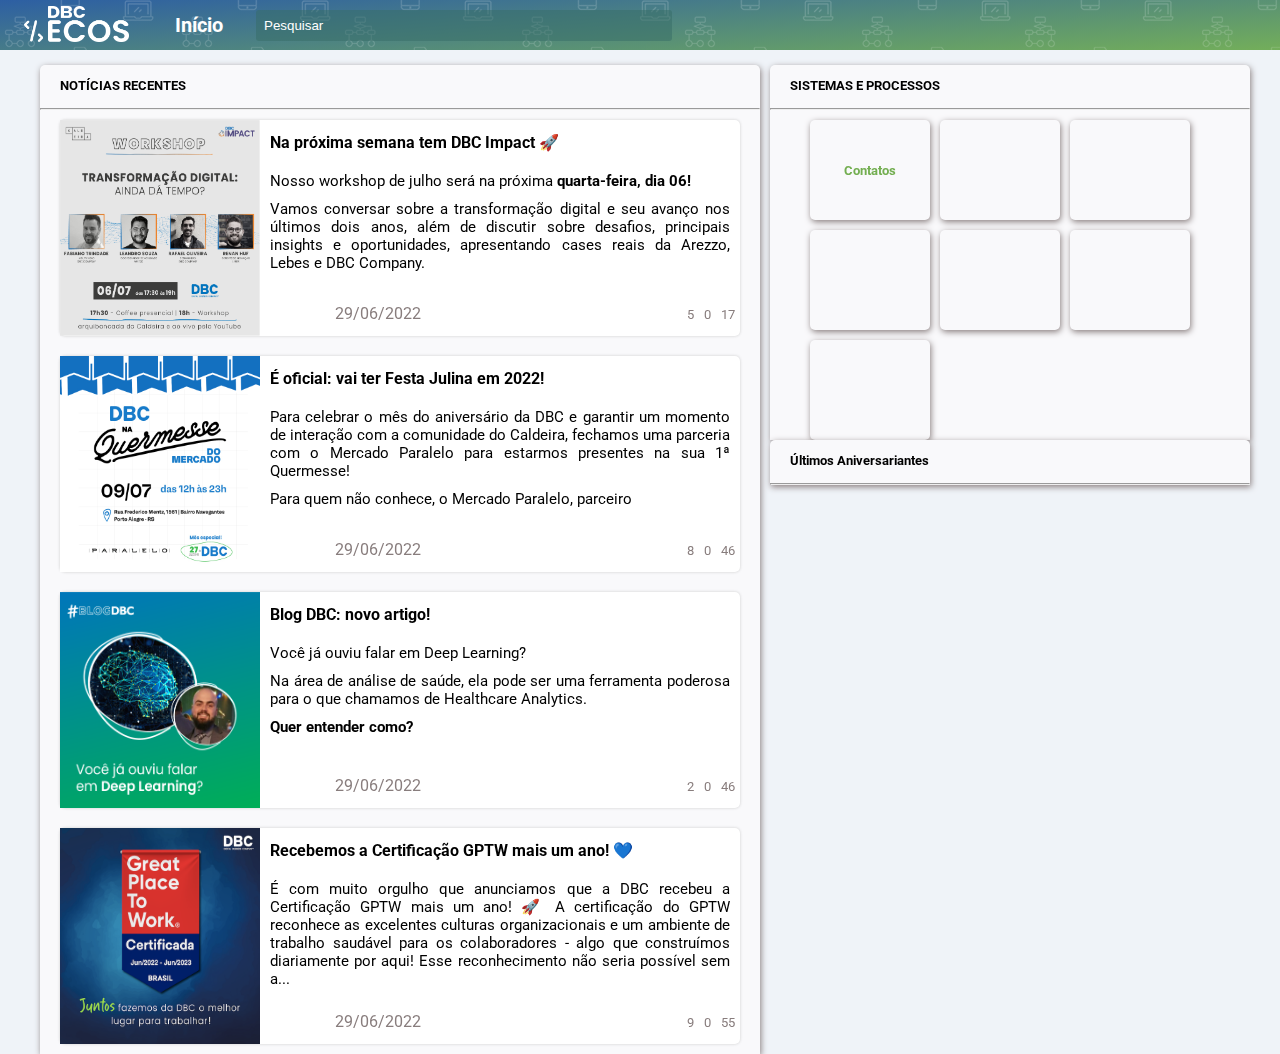
<file: ecos/index.html>
<!DOCTYPE html>
<html lang="pt-br">

<head>
    <meta charset="UTF-8">
    <meta http-equiv="X-UA-Compatible" content="IE=edge">
    <meta name="viewport" content="width=device-width, initial-scale=1.0">
    <link rel="stylesheet" href="https://site-assets.fontawesome.com/releases/v6.1.1/css/all.css">
    <link rel="icon" href="./assets/img/icon.png">
    <link rel="stylesheet" href="./assets/css/style.css">
    <title>ECOS</title>
</head>

<body>
    <header>
        <div class="menu-topo">
            <nav>
                <ul>
                    <li><a href="#"><img src="./assets/img/new_ecos_white_2021.png" alt="Logo ECOS"></a></li>
                    <li>
                        <a class="link-hamburguer" href="#">
                            <i class="fa-solid fa-bars"></i>
                            <span>Início</span>
                        </a>
                    </li>
                    <li>
                        <form>
                            <label for="name"></label>
                            <input type="text" name="name" placeholder="Pesquisar">
                            <span><i class="fa-solid fa-magnifying-glass"></i></span>
                        </form>
                    </li>
                </ul>
            </nav>
        </div>

        <nav class="menu-topo2">
            <ul>
                <li><a class="sino" href="#"><i class="fa-solid fa-bell"></i></a></li>
                <li>
                    <a class="usuario" href="#">
                        <i class="fa-solid fa-circle-user"></i>
                        <i class="fa-solid fa-angle-down"></i>
                    </a>
                </li>
            </ul>
        </nav>
    </header>

    <main>
        <section>
            <!-- Seção de Cards -->
            <div class="container">
                <h5 class="titulo-container">NOTÍCIAS RECENTES</h5>
                <hr>

                <div class="card-container">
                    <!-- Card1 -->
                    <a href="#">
                        <div class="card">
                            <div class="image-card">
                                <img src="./assets/img/workshop.png" alt="workshop">
                            </div>
                            <div class="meta-container">
                                <div class="titulo-card">
                                    <h5>Na próxima semana tem DBC Impact 🚀</h5>
                                </div>
                                <p>Nosso workshop de julho será na próxima <strong>quarta-feira, dia 06!</strong></p>

                                <p>Vamos conversar sobre a transformação digital e seu avanço nos últimos dois anos,
                                    além de discutir sobre desafios, principais insights e oportunidades, apresentando
                                    cases reais da Arezzo, Lebes e DBC Company.</p>

                                <div class="social-date">
                                    <div class="date">29/06/2022</div>
                                    <div class="heart">
                                        <i class="fa-solid fa-heart"></i>
                                        <small>5</small>
                                    </div>
                                    <div class="comment">
                                        <i class="fa-solid fa-comments"></i>
                                        <small>0</small>
                                    </div>
                                    <div class="view">
                                        <i class="fa-solid fa-eye"></i>
                                        <small>17</small>
                                    </div>
                                </div>
                            </div>
                        </div>
                    </a>

                    <!-- Card2 -->
                    <div class="card">
                        <div class="image-card">
                            <img src="./assets/img/quermesse.jpeg" alt="Quermessw">
                        </div>
                        <div class="meta-container">
                            <div class="titulo-card">
                                <h5>É oficial: vai ter Festa Julina em 2022!</h5>
                            </div>
                            <p>Para celebrar o mês do aniversário da DBC e garantir um momento de interação com a
                                comunidade do Caldeira, fechamos uma parceria com o Mercado Paralelo para estarmos
                                presentes na sua 1ª Quermesse!</p>

                            <p>Para quem não conhece, o Mercado Paralelo, parceiro</p>

                            <div class="social-date">
                                <div class="date">29/06/2022</div>
                                <div class="heart">
                                    <i class="fa-solid fa-heart"></i>
                                    <small>8</small>
                                </div>
                                <div class="comment">
                                    <i class="fa-solid fa-comments"></i>
                                    <small>0</small>
                                </div>
                                <div class="view">
                                    <i class="fa-solid fa-eye"></i>
                                    <small>46</small>
                                </div>
                            </div>
                        </div>
                    </div>

                    <!-- Card3 -->
                    <div class="card">
                        <div class="image-card">
                            <img src="./assets/img/blog.png" alt="Blog">
                        </div>
                        <div class="meta-container">
                            <div class="titulo-card">
                                <h5>Blog DBC: novo artigo!</h5>
                            </div>
                            <p>
                                <stong>Você já ouviu falar em Deep Learning?</stong>
                            </p>

                            <p>Na área de análise de saúde, ela pode ser uma ferramenta poderosa para o que chamamos de
                                Healthcare Analytics.</p>

                            <p><strong>Quer entender como?</strong></p>

                            <div class="social-date">
                                <div class="date">29/06/2022</div>
                                <div class="heart">
                                    <i class="fa-solid fa-heart"></i>
                                    <small>2</small>
                                </div>
                                <div class="comment">
                                    <i class="fa-solid fa-comments"></i>
                                    <small>0</small>
                                </div>
                                <div class="view">
                                    <i class="fa-solid fa-eye"></i>
                                    <small>46</small>
                                </div>
                            </div>
                        </div>
                    </div>

                    <!-- Card4 -->
                    <div class="card">
                        <div class="image-card">
                            <img src="./assets/img/great.png" alt="GPTW">
                        </div>
                        <div class="meta-container">
                            <div class="titulo-card">
                                <h5>Recebemos a Certificação GPTW mais um ano! 💙</h5>
                            </div>
                            <p>É com muito orgulho que anunciamos que a DBC recebeu a Certificação GPTW mais um ano! 🚀
                                A certificação do GPTW reconhece as excelentes culturas organizacionais e um ambiente de
                                trabalho saudável para os colaboradores - algo que construímos diariamente por aqui!
                                Esse reconhecimento não seria possível sem a...</p>

                            <div class="social-date">
                                <div class="date">29/06/2022</div>
                                <div class="heart">
                                    <i class="fa-solid fa-heart"></i>
                                    <small>9</small>
                                </div>
                                <div class="comment">
                                    <i class="fa-solid fa-comments"></i>
                                    <small>0</small>
                                </div>
                                <div class="view">
                                    <i class="fa-solid fa-eye"></i>
                                    <small>55</small>
                                </div>
                            </div>
                        </div>
                    </div>
                </div>
            </div>

        </section>

        <section class="secao2">
            <div class="container">
                <h5 class="titulo-container">SISTEMAS E PROCESSOS</h5>
                <hr>

                <div class="menu-sistemas-processos">
                    <div class="menu-links">
                        <i class="fa-solid fa-users"></i>
                        <small>Contatos</small>
                    </div>
                    <div class="menu-links"></div>
                    <div class="menu-links"></div>
                    <div class="menu-links"></div>
                    <div class="menu-links"></div>
                    <div class="menu-links"></div>
                    <div class="menu-links"></div>
                </div>
            </div>

            <div class="container">
                <h5 class="titulo-container">Últimos Aniversariantes</h5>
                <hr>
            </div>
        </section>

    </main>
</body>

</html>
</file>
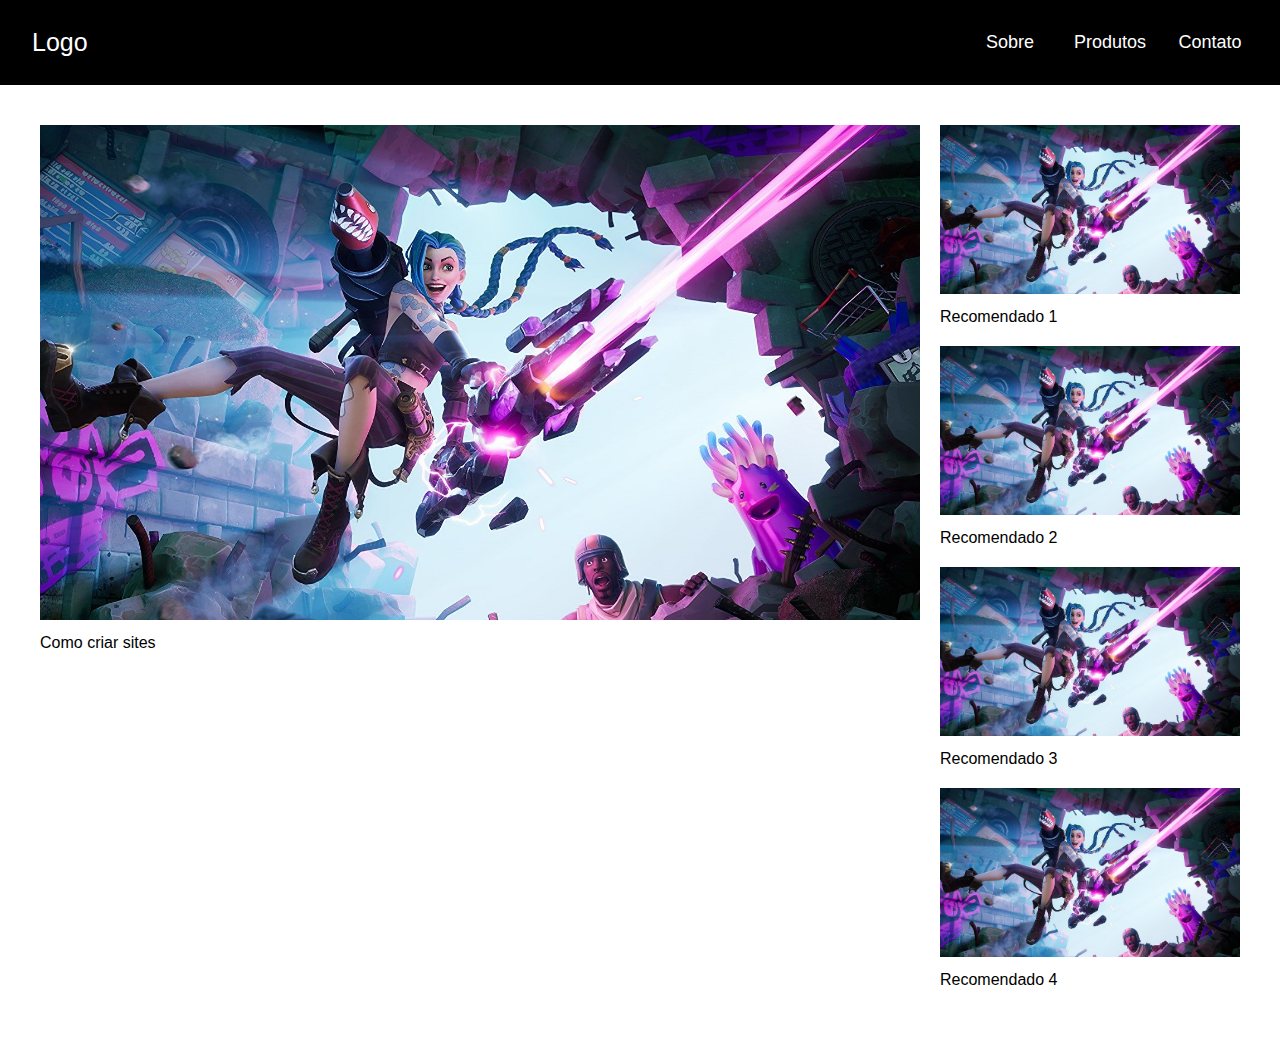
<file: layout3-figma/index.html>
<!DOCTYPE html>
<html lang="pt-br">
<head>
    <meta charset="UTF-8">
    <meta http-equiv="X-UA-Compatible" content="IE=edge">
    <meta name="viewport" content="width=device-width, initial-scale=1.0">
    <link rel="stylesheet" href="./assets/css/style.css">
    <title>Layout 3 - Figma</title>
</head>
<body>
    <header>
        <a class="logo" href="#">Logo</a>
        <nav>
            <ul>
                <li><a href="#">Sobre</a></li>
                <li><a href="#">Produtos</a></li>
                <li><a href="#">Contato</a></li>
            </ul>
        </nav>
    </header>
    <main>
        <section class="galery">
            <div class="container">
                <div class="img-principal">
                    <img src="./assets/img/pownder.jpg" alt="Pownder">
                    <p>Como criar sites</p>
                </div>
                <div class="box-lateral">
                    <div class="picture">
                        <img src="./assets/img/pownder.jpg" alt="Pownder">
                        <p>Recomendado 1</p>
                    </div>
                    <div class="picture">
                        <img src="./assets/img/pownder.jpg" alt="Pownder">
                        <p>Recomendado 2</p>
                    </div>
                    <div class="picture">
                        <img src="./assets/img/pownder.jpg" alt="Pownder">
                        <p>Recomendado 3</p>
                    </div>
                    <div class="picture">
                        <img src="./assets/img/pownder.jpg" alt="Pownder">
                        <p>Recomendado 4</p>
                    </div>
                </div>
            </div>
        </section>
    </main>
</body>
</html>
</file>
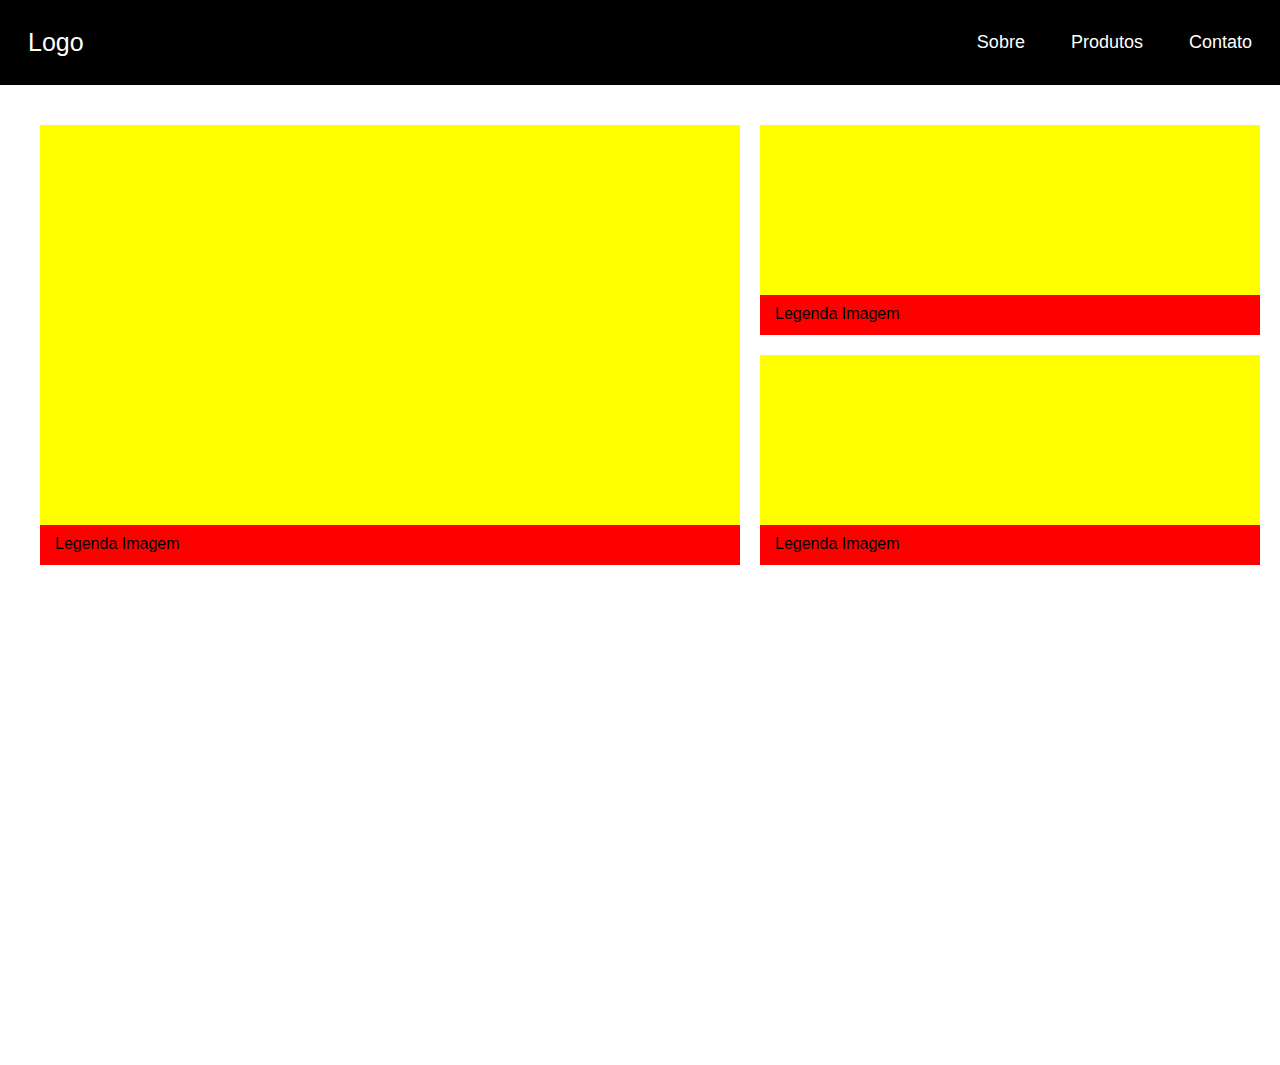
<file: layout4-figma/index.html>
<!DOCTYPE html>
<html lang="pt-br">
<head>
    <meta charset="UTF-8">
    <meta http-equiv="X-UA-Compatible" content="IE=edge">
    <meta name="viewport" content="width=device-width, initial-scale=1.0">
    <link rel="stylesheet" href="./assets/css/style.css">
    <title>Layout4 - Figma</title>
</head>
<body>
    <header>
        <a class="logo" href="#">Logo</a>
        <nav>
            <ul>
                <li><a href="#">Sobre</a></li>
                <li><a href="#">Produtos</a></li>
                <li><a href="#">Contato</a></li>
            </ul>
        </nav>
    </header>

    <main>
        <section>
            <div class="container">
                <div class="bloco1">
                    <div class="img-bloco1">
                        <!-- <img src="" alt=""> -->
                    </div>
                    <div class="leg-bloco1">
                        <p>Legenda Imagem</p>
                    </div>
                </div>
                
                <div class="bloco2">
                    <div class="encap-bloco2">
                        <div class="img-bloco2">
                            <!-- <img src="" alt=""> -->
                        </div>
                        <div class="leg-bloco2">
                            <p>Legenda Imagem</p>
                        </div>
                    </div>

                    <div class="encap-bloco3">
                        <div class="img-bloco3">
                            <!-- <img src="" alt=""> -->
                        </div>
                        <div class="leg-bloco3">
                            <p>Legenda Imagem</p>
                        </div>
                    </div>
                </div>
             </div>
        </section>
    </main>
</body>
</html>
</file>
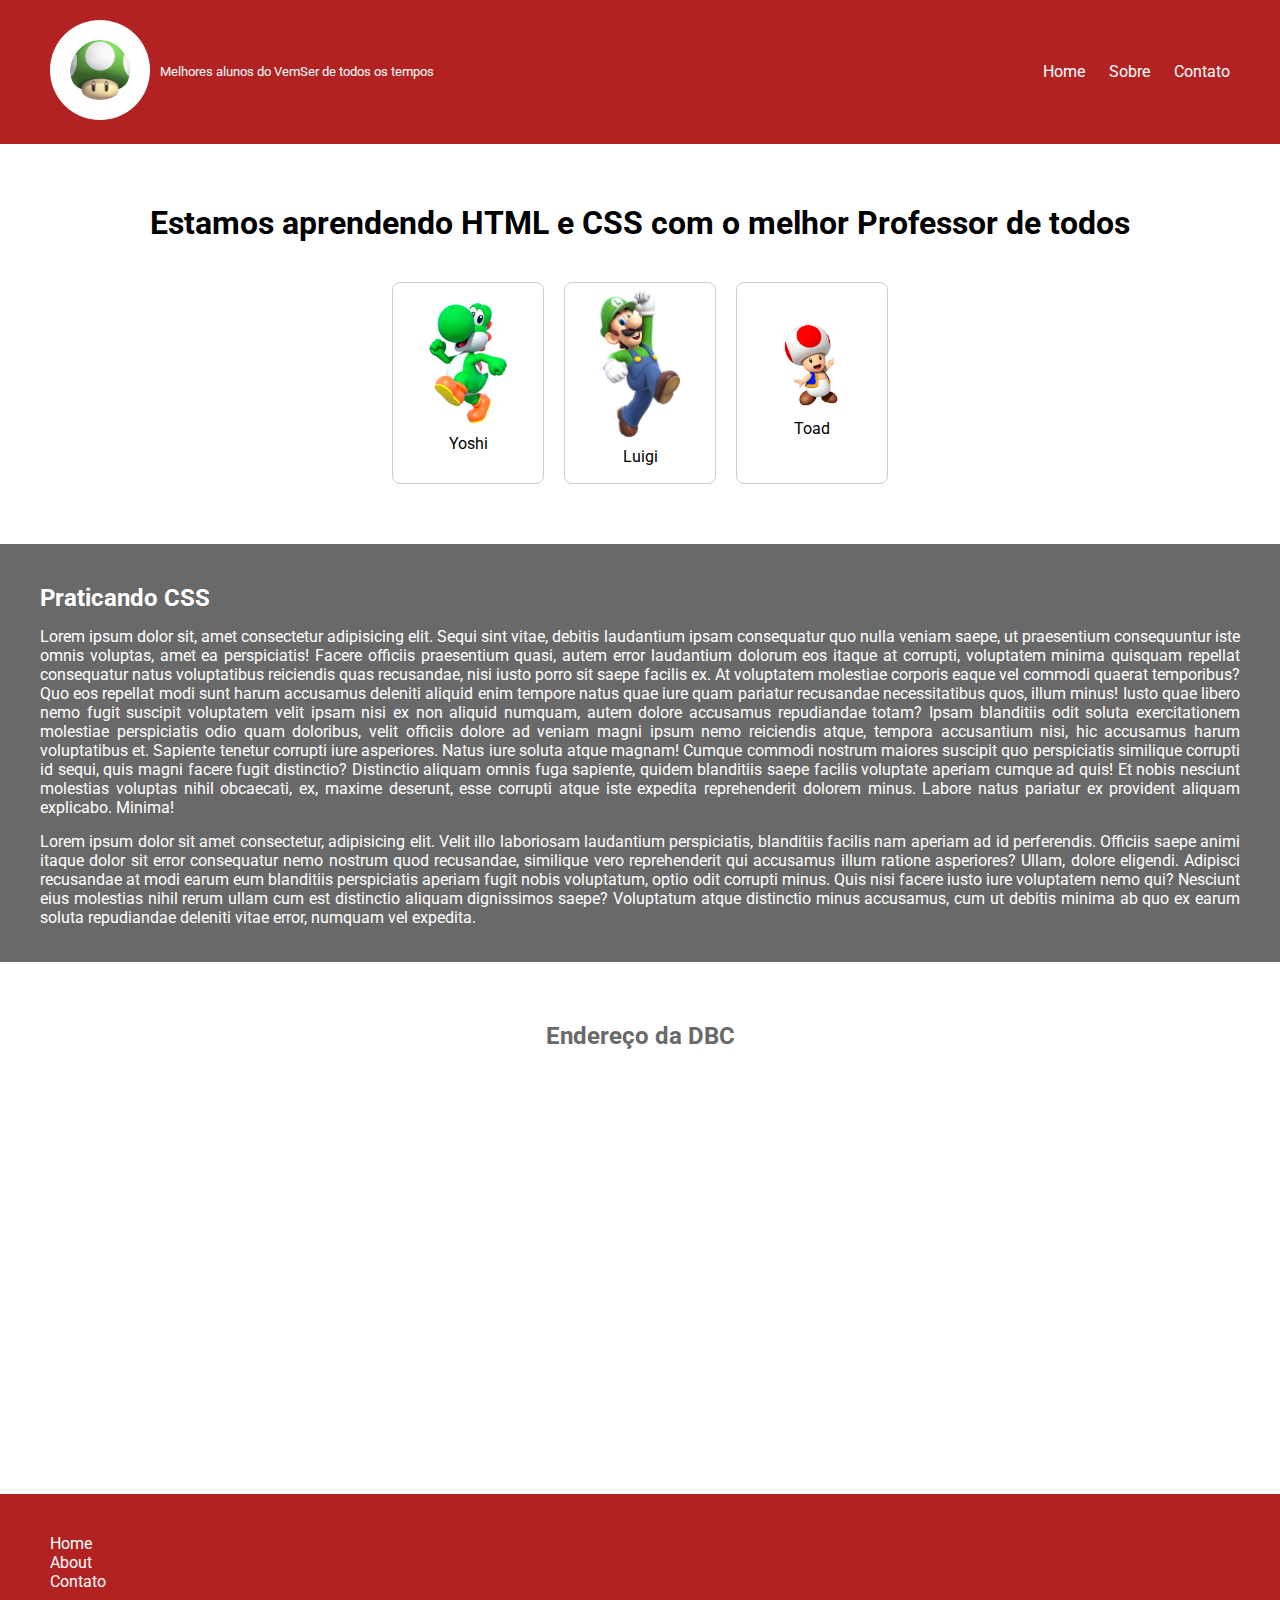
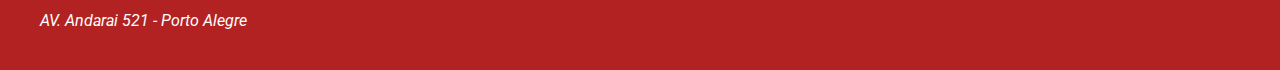
<file: projeto-html-css/index.html>
<!DOCTYPE html>
<html lang="pt-br">
<head>
    <meta charset="UTF-8">
    <meta http-equiv="X-UA-Compatible" content="IE=edge">
    <meta name="viewport" content="width=device-width, initial-scale=1.0">
    <link rel="stylesheet" href="./assets/css/style.css">
    <title>Home</title>
</head>
<body>
    <header>
        <div class="container">
            <div class="container-header">
                <div class="logo">
                    <a href="index.html"><img src="./assets/img/cogumelo.png" alt="Home" width="60"></a>
                    <small>Melhores alunos do VemSer de todos os tempos</small>
                </div>
                <div class="nav-bar">
                    <nav>
                        <ul>
                            <li><a href="./index.html">Home</a></li>
                            <li><a href="./about.html">Sobre</a></li>
                            <li><a href="./contact.html">Contato</a></li>
                        </ul>
                    </nav>
                </div>
            </div>
        </div>
    </header>
    <main>
        <section class="galery">
            <div class="container">
                <h1>Estamos aprendendo HTML e CSS com o melhor Professor de todos</h1>
                <div class="alinhar-img">
                    <div class="galery-img">
                        <img src="./assets/img/Yoshi.png" alt="Cogumelo" width="80">
                        <span>Yoshi</span>
                    </div>
                    <div class="galery-img">
                        <img src="./assets/img/luigi.png" alt="Cogumelo" width="80">
                        <span>Luigi</span>
                    </div>
                    <div class="galery-img">
                        <img src="./assets/img/toad.png" alt="Cogumelo" width="80">
                        <span>Toad</span>
                    </div>
                </div>
            </div>
        </section>

        <section class="main-text">
            <div class="container">
                <h2>Praticando CSS</h2>
                <p>Lorem ipsum dolor sit, amet consectetur adipisicing elit. Sequi sint vitae, debitis laudantium ipsam consequatur quo nulla veniam saepe, ut praesentium consequuntur iste omnis voluptas, amet ea perspiciatis! Facere officiis praesentium quasi, autem error laudantium dolorum eos itaque at corrupti, voluptatem minima quisquam repellat consequatur natus voluptatibus reiciendis quas recusandae, nisi iusto porro sit saepe facilis ex. At voluptatem molestiae corporis eaque vel commodi quaerat temporibus? Quo eos repellat modi sunt harum accusamus deleniti aliquid enim tempore natus quae iure quam pariatur recusandae necessitatibus quos, illum minus! Iusto quae libero nemo fugit suscipit voluptatem velit ipsam nisi ex non aliquid numquam, autem dolore accusamus repudiandae totam? Ipsam blanditiis odit soluta exercitationem molestiae perspiciatis odio quam doloribus, velit officiis dolore ad veniam magni ipsum nemo reiciendis atque, tempora accusantium nisi, hic accusamus harum voluptatibus et. Sapiente tenetur corrupti iure asperiores. Natus iure soluta atque magnam! Cumque commodi nostrum maiores suscipit quo perspiciatis similique corrupti id sequi, quis magni facere fugit distinctio? Distinctio aliquam omnis fuga sapiente, quidem blanditiis saepe facilis voluptate aperiam cumque ad quis! Et nobis nesciunt molestias voluptas nihil obcaecati, ex, maxime deserunt, esse corrupti atque iste expedita reprehenderit dolorem minus. Labore natus pariatur ex provident aliquam explicabo. Minima!</p>
                <p>Lorem ipsum dolor sit amet consectetur, adipisicing elit. Velit illo laboriosam laudantium perspiciatis, blanditiis facilis nam aperiam ad id perferendis. Officiis saepe animi itaque dolor sit error consequatur nemo nostrum quod recusandae, similique vero reprehenderit qui accusamus illum ratione asperiores? Ullam, dolore eligendi. Adipisci recusandae at modi earum eum blanditiis perspiciatis aperiam fugit nobis voluptatum, optio odit corrupti minus. Quis nisi facere iusto iure voluptatem nemo qui? Nesciunt eius molestias nihil rerum ullam cum est distinctio aliquam dignissimos saepe? Voluptatum atque distinctio minus accusamus, cum ut debitis minima ab quo ex earum soluta repudiandae deleniti vitae error, numquam vel expedita.</p>
            </div>
        </section>

        <section class="map">
            <div class="container">
                <h2>Endereço da DBC</h2>
                <iframe src="https://www.google.com/maps/embed?pb=!1m18!1m12!1m3!1d3455.4087503063893!2d-51.2034851848858!3d-29.996417481899837!2m3!1f0!2f0!3f0!3m2!1i1024!2i768!4f13.1!3m3!1m2!1s0x951977775fc4c071%3A0x6de693cbd6b0b5e5!2sDBC%20Company!5e0!3m2!1spt-BR!2sbr!4v1655845213989!5m2!1spt-BR!2sbr" width="600" height="350" style="border:0;" allowfullscreen="" loading="lazy" referrerpolicy="no-referrer-when-downgrade"></iframe>
            </div>
        </section>
    </main>

    <footer>
        <div class="container">
            <nav>
                <ul>
                    <li><a href="./index.html">Home</a></li>
                    <li><a href="./about.html">About</a></li>
                    <li><a href="./contact.html">Contato</a></li>
                </ul>
            </nav>

            <address>AV. Andarai 521 - Porto Alegre</address>
        </div>
    </footer>   
</body>
</html>
</file>
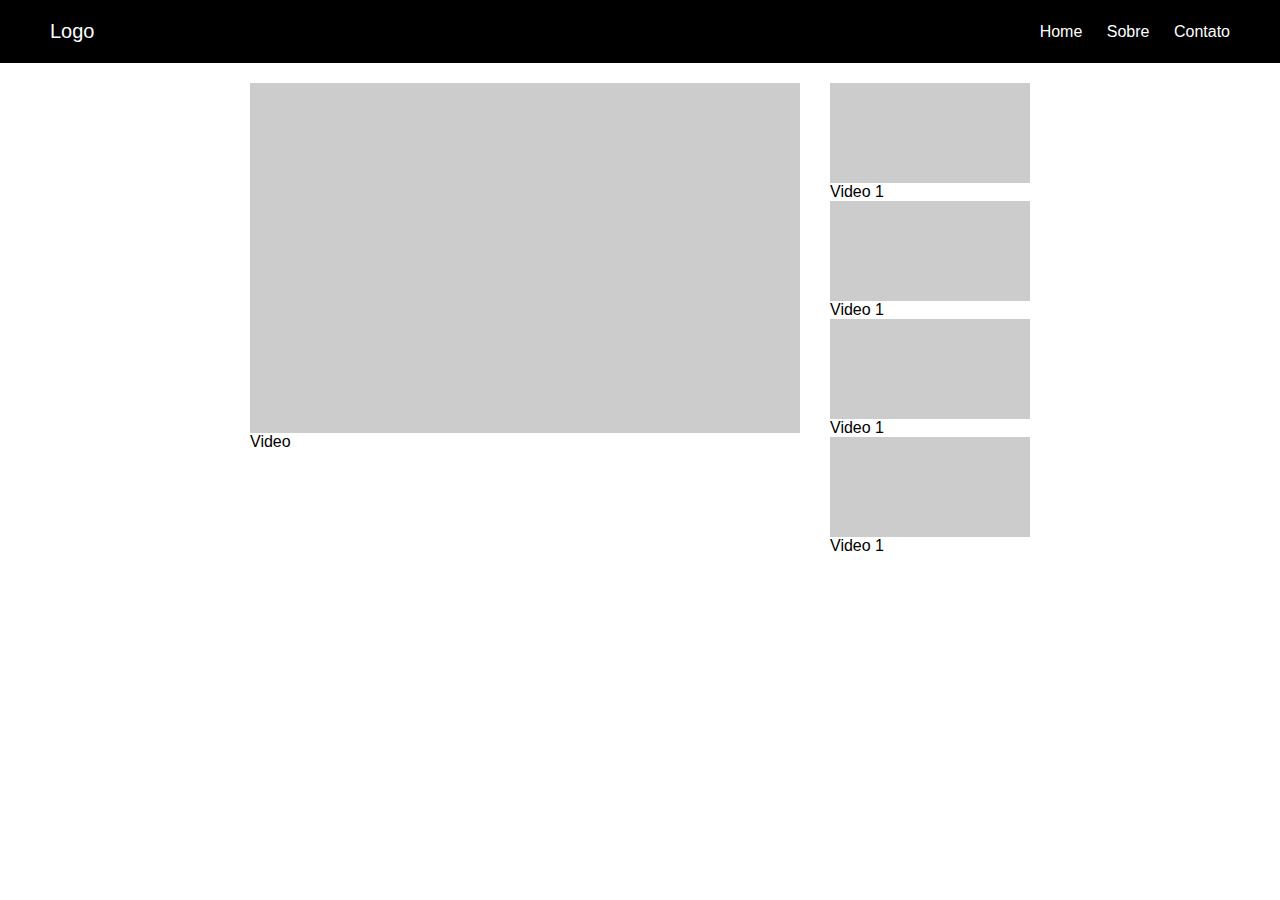
<file: grid/grid_layout3.html>
<!DOCTYPE html>
<html lang="pt-br">
<head>
    <meta charset="UTF-8">
    <meta http-equiv="X-UA-Compatible" content="IE=edge">
    <meta name="viewport" content="width=device-width, initial-scale=1.0">
    <link rel="stylesheet" href="./css/grid_l3.css">
    <title>Grid - Layout 3</title>
</head>
<body>

    <header>
        <div class="header-container">
            <div class="logo-container">
                <div class="logo">
                    <a href="#">Logo</a>
                </div>
                <div class="nav-bar">
                    <nav>
                        <ul>
                            <li><a href="./index.html">Home</a></li>
                            <li><a href="./about.html">Sobre</a></li>
                            <li><a href="./contact.html">Contato</a></li>
                        </ul>
                    </nav>
                </div>
            </div>
        </div>
    </header>
    
    <div class="container">

        <div class="outra-div">

            <div class="video-legenda">
                <div class="video"></div>
                <p>Video</p>
            </div>

            <div class="videos-recom">
                <div class="v">
                    <div class="v-tamanho"></div>
                    <p>Video 1</p>
                </div>
                <div class="v">
                    <div class="v-tamanho"></div>
                    <p>Video 1</p>
                </div>
                <div class="v">
                    <div class="v-tamanho"></div>
                    <p>Video 1</p>
                </div>
                <div class="v">
                    <div class="v-tamanho"></div>
                    <p>Video 1</p>
                </div>
            </div>

        </div>
        
        
    </div>

</body>
</html>
</file>
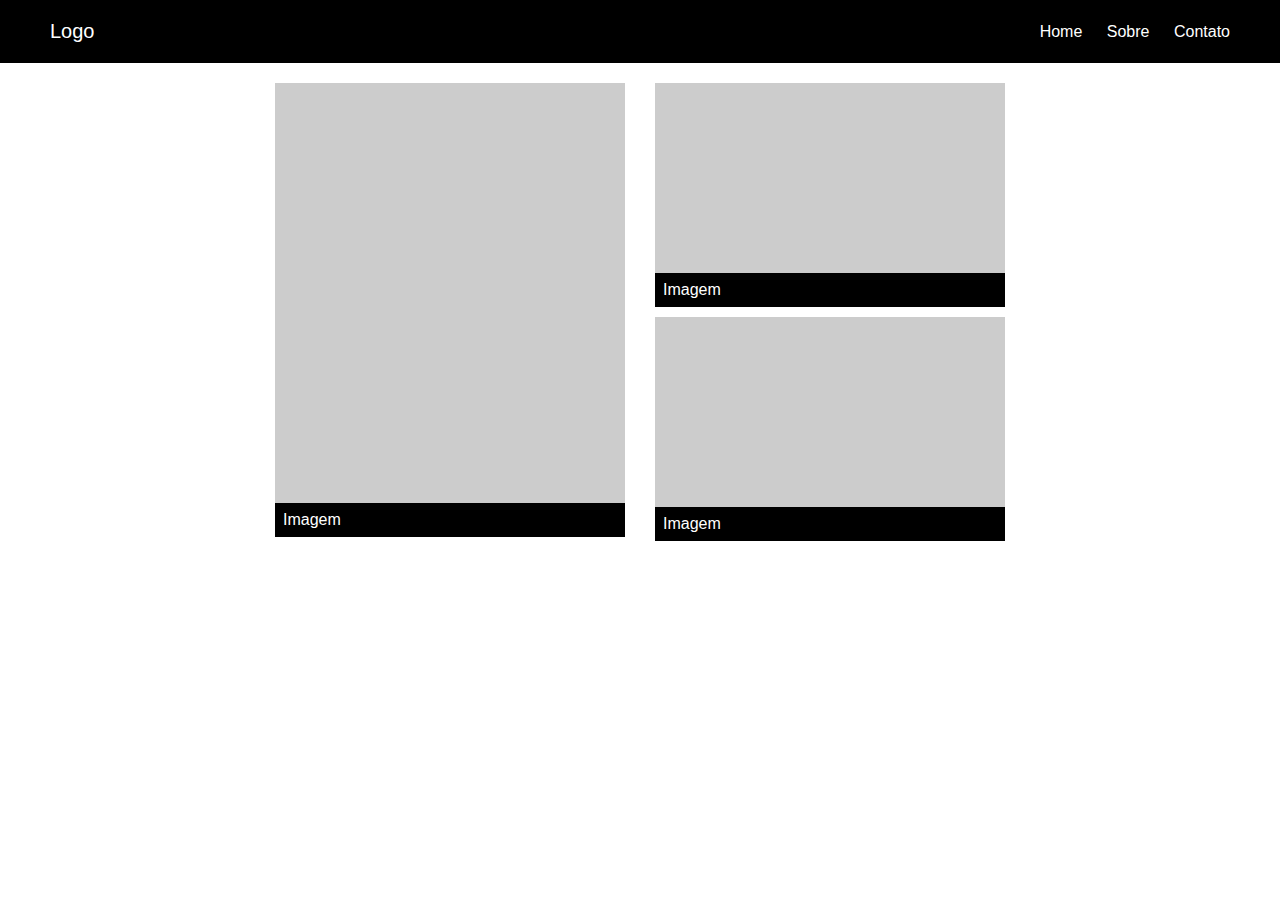
<file: grid/grid_layout4.html>
<!DOCTYPE html>
<html lang="pt-br">
<head>
    <meta charset="UTF-8">
    <meta http-equiv="X-UA-Compatible" content="IE=edge">
    <meta name="viewport" content="width=device-width, initial-scale=1.0">
    <link rel="stylesheet" href="./css/grid_l4.css">
    <title>Grid - Layout 3</title>
</head>
<body>

    <header>
        <div class="header-container">
            <div class="logo-container">
                <div class="logo">
                    <a href="#">Logo</a>
                </div>
                <div class="nav-bar">
                    <nav>
                        <ul>
                            <li><a href="./index.html">Home</a></li>
                            <li><a href="./about.html">Sobre</a></li>
                            <li><a href="./contact.html">Contato</a></li>
                        </ul>
                    </nav>
                </div>
            </div>
        </div>
    </header>
    
    <div class="container">

        <div class="outra-div">

            <div class="first-img">
                <div class="img-img"></div>
                <p>Imagem</p>
            </div>

            <div class="second-img">
                <div class="v">
                    <div class="v-tamanho"></div>
                    <p>Imagem</p>
                </div>
                <div class="v">
                    <div class="v-tamanho"></div>
                    <p>Imagem</p>
                </div>

            </div>

        </div>
        
        
    </div>

</body>
</html>
</file>
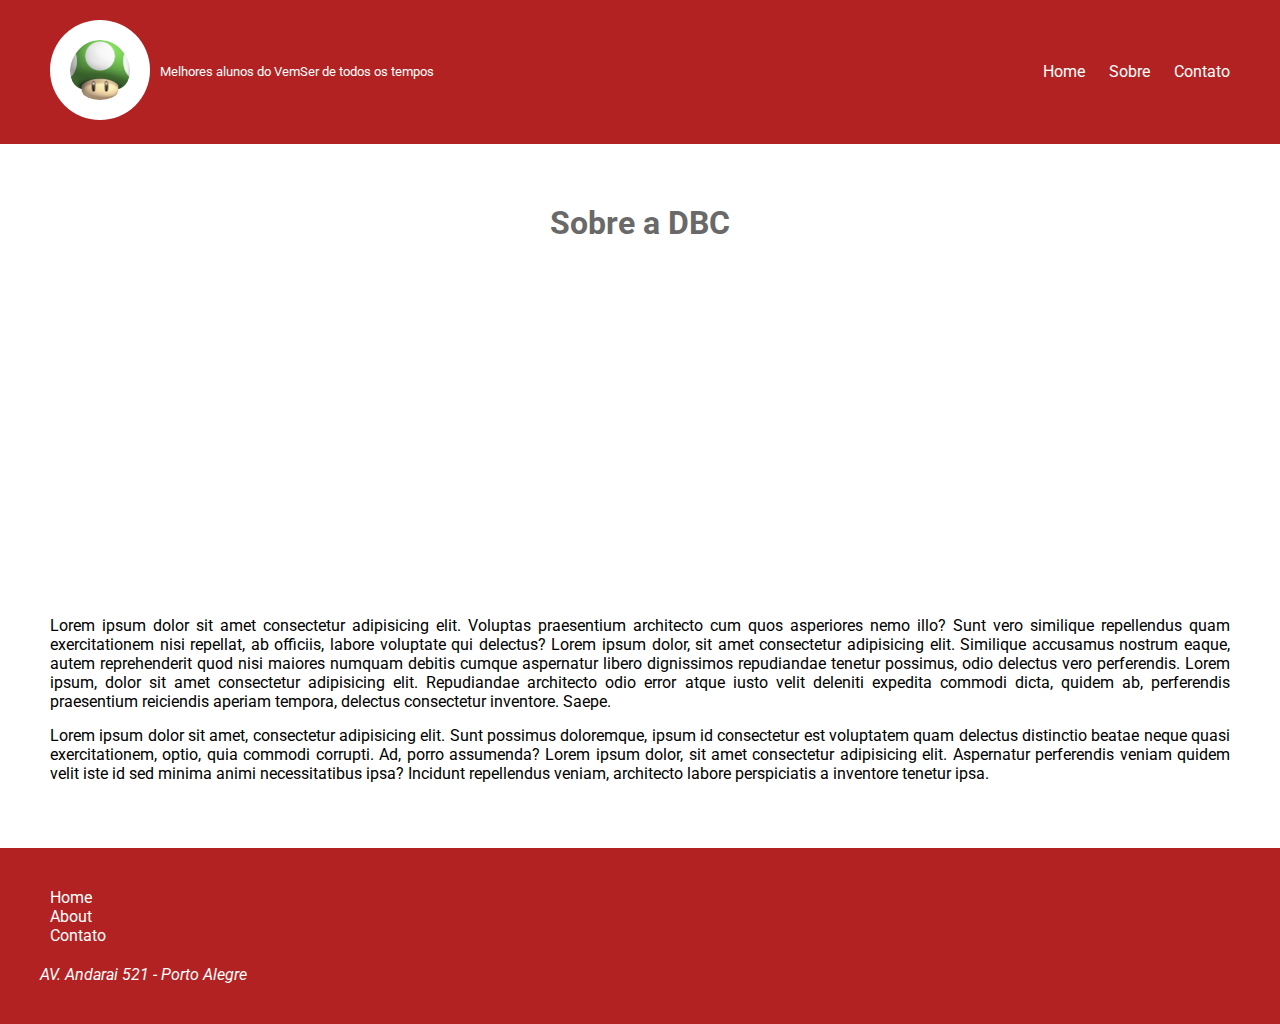
<file: projeto-html-css/about.html>
<!DOCTYPE html>
<html lang="pt-br">
<head>
    <meta charset="UTF-8">
    <meta http-equiv="X-UA-Compatible" content="IE=edge">
    <meta name="viewport" content="width=device-width, initial-scale=1.0">
    <link rel="stylesheet" href="./assets/css/style.css">
    <title>Sobre a DBC</title>
</head>
<body>
    <header>
        <div class="container">
            <div class="container-header">
                <div class="logo">
                    <a href="index.html"><img src="./assets/img/cogumelo.png" alt="Home" width="60"></a>
                    <small>Melhores alunos do VemSer de todos os tempos</small>
                </div>
                <div class="nav-bar">
                    <nav>
                        <ul>
                            <li><a href="./index.html">Home</a></li>
                            <li><a href="./about.html">Sobre</a></li>
                            <li><a href="./contact.html">Contato</a></li>
                        </ul>
                    </nav>
                </div>
            </div>
        </div>
    </header>
    
    <section class="video">
        <div class="container">
            <div class="sobre-dbc">
                <h1>Sobre a DBC</h1>

                <iframe width="560" height="315" src="https://www.youtube.com/embed/h9HiHkEar-Y" title="YouTube video player" frameborder="0" allow="accelerometer; autoplay; clipboard-write; encrypted-media; gyroscope; picture-in-picture" allowfullscreen></iframe>
            </div>

            <div class="texto">
                <p>Lorem ipsum dolor sit amet consectetur adipisicing elit. Voluptas praesentium architecto cum quos asperiores nemo illo? Sunt vero similique repellendus quam exercitationem nisi repellat, ab officiis, labore voluptate qui delectus? Lorem ipsum dolor, sit amet consectetur adipisicing elit. Similique accusamus nostrum eaque, autem reprehenderit quod nisi maiores numquam debitis cumque aspernatur libero dignissimos repudiandae tenetur possimus, odio delectus vero perferendis. Lorem ipsum, dolor sit amet consectetur adipisicing elit. Repudiandae architecto odio error atque iusto velit deleniti expedita commodi dicta, quidem ab, perferendis praesentium reiciendis aperiam tempora, delectus consectetur inventore. Saepe.</p>

                <p>Lorem ipsum dolor sit amet, consectetur adipisicing elit. Sunt possimus doloremque, ipsum id consectetur est voluptatem quam delectus distinctio beatae neque quasi exercitationem, optio, quia commodi corrupti. Ad, porro assumenda? Lorem ipsum dolor, sit amet consectetur adipisicing elit. Aspernatur perferendis veniam quidem velit iste id sed minima animi necessitatibus ipsa? Incidunt repellendus veniam, architecto labore perspiciatis a inventore tenetur ipsa.</p>
            </div>
        </div>
    </section>

    <footer>
        <div class="container">
            <nav>
                <ul>
                    <li><a href="./index.html">Home</a></li>
                    <li><a href="./about.html">About</a></li>
                    <li><a href="./contact.html">Contato</a></li>
                </ul>
            </nav>

            <address>AV. Andarai 521 - Porto Alegre</address>
        </div>
    </footer>   
</body>
</html>
</file>
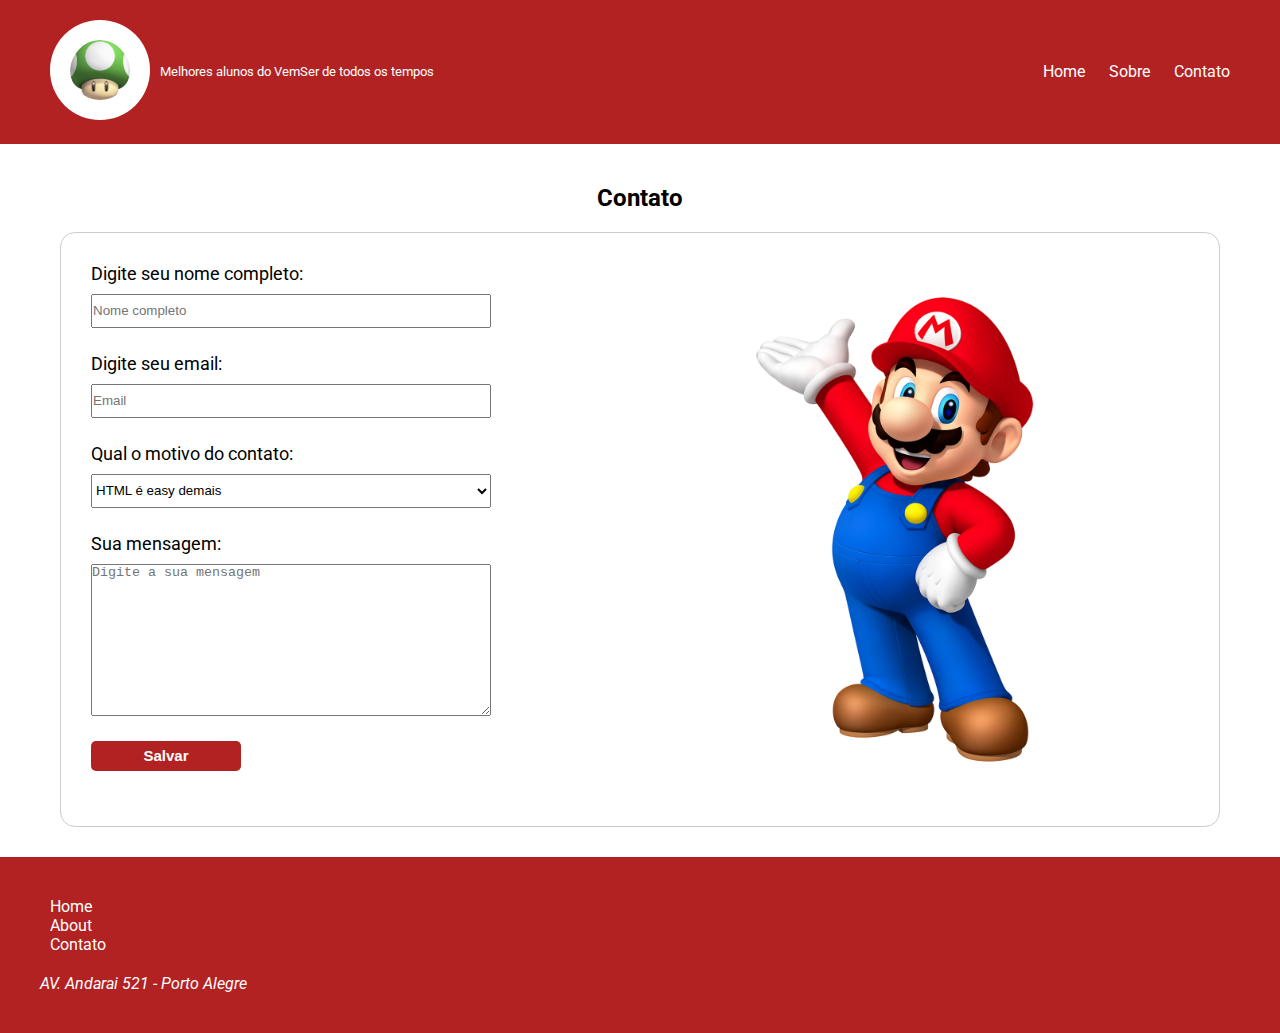
<file: projeto-html-css/contact.html>
<!DOCTYPE html>
<html lang="pt-br">

<head>
    <meta charset="UTF-8">
    <meta http-equiv="X-UA-Compatible" content="IE=edge">
    <meta name="viewport" content="width=device-width, initial-scale=1.0">
    <link rel="stylesheet" href="./assets/css/style.css">
    <title>Contato</title>
</head>

<body>
    <header>
        <div class="container">
            <div class="container-header">
                <div class="logo">
                    <a href="index.html"><img src="./assets/img/cogumelo.png" alt="Home" width="60"></a>
                    <small>Melhores alunos do VemSer de todos os tempos</small>
                </div>
                <div class="nav-bar">
                    <nav>
                        <ul>
                            <li><a href="./index.html">Home</a></li>
                            <li><a href="./about.html">Sobre</a></li>
                            <li><a href="./contact.html">Contato</a></li>
                        </ul>
                    </nav>
                </div>
            </div>
        </div>
    </header>

    <section class="formulario">
        <div class="container">
            <h2>Contato</h2>
            <form class="caixa-form">
                <div class="caixa1">
                    <label for="name">Digite seu nome completo:</label>
                    <input type="text" name="name" placeholder="Nome completo" required>

                    <label for="email">Digite seu email:</label>
                    <input type="email" name="email" placeholder="Email" required>

                    <label for="questions">Qual o motivo do contato:</label>
                    <select name="questions" id="questions">
                        <option value="q1">HTML é easy demais</option>
                        <option value="q2">HTML + CSS é melhor</option>
                        <option value="q3">Quesro trabalhar no Back</option>
                        <option value="q4">Quero ser FullStack</option>
                    </select>

                    <label for="textarea">Sua mensagem:</label>
                    <textarea name="textarea" id="textarea" cols="30" rows="10"
                        placeholder="Digite a sua mensagem"></textarea>

                    <input class="save-button" type="submit" value="Salvar">
                </div>
                <div class="caixa2">
                    <img src="./assets/img/mario2.png" alt="Mario">
                </div>
            </form>
        </div>
    </section>

    <footer>
        <div class="container">
            <nav>
                <ul>
                    <li><a href="./index.html">Home</a></li>
                    <li><a href="./about.html">About</a></li>
                    <li><a href="./contact.html">Contato</a></li>
                </ul>
            </nav>

            <address>AV. Andarai 521 - Porto Alegre</address>
        </div>
    </footer>
</body>

</html>
</file>
<file: ecos/assets/css/style.css>
@import url('https://fonts.googleapis.com/css2?family=Roboto:wght@300&display=swap');

* {
    margin: 0;
    padding: 0;
}

body {
    font-family: 'Roboto', sans-serif;
    background-color: #EFF3F8;
}

/* Elementos do Topo da página */
header {
    background: url(../img/patternECOStransparente.png), linear-gradient(176deg, rgba(45,95,163,1) 0%, rgba(115,174,90,1) 100%);
    padding: 3px 16px;
    margin-bottom: 15px;
    color: #FFF;
    height: 44.3px;
    display: flex;
    justify-content: space-between;
    align-items: center;
}

header a {
    text-decoration: none;
    color: #FFF;
}

/* Primeiro menu Nav */
.menu-topo nav ul, nav ul {
    display: flex;
    justify-content: space-between;
    align-items: center;
}

.menu-topo nav ul li {
    list-style: none;
    padding-right: 25px;
}

.menu-topo nav ul li i {
    margin-right: 5px;
}

.menu-topo ul li a {
    padding: 13px 8px;
}

.menu-topo ul li a:hover {
    cursor: pointer;
    background: rgba(0, 0, 0, 0.2);
    padding: 13px 8px;
}

nav ul li img {
    width: 105px;
    height: 36px;
    margin-top: 1px;
}

.link-hamburguer {
    font-size: 20px;
    font-weight: bold;
}

/* Elementos do formulário */
input {
    width: 400px;
    height: 15px;
    padding: 8px;
    background: rgba(53, 107, 101, 0.5);
    border-radius: 3px;
    border: 0;
}

input::placeholder {
    color: #FFF;
}

form span {
    position: absolute;
    margin-left: -23px;
    margin-top: 6px;
    font-size: 14px;
}

/* Segundo meno Nav */
.menu-topo2 ul li {
    list-style: none;
    margin-left: 8px;
}

.menu-topo2 .sino {
    font-size: 25px;
}

.usuario i:first-child {
    font-size: 35px;
}

.menu-topo2 ul li a {
    padding: 8px;
}

.menu-topo2 ul li a:hover {
    cursor: pointer;
    text-shadow: 0 0 0.8em #356b65, 0 0 0.8em #356b65;
}

/* Parte principal da página ECOS */
main {
    display: grid;
    gap: 10px;
    grid-template-columns: 60% 40%;
    max-width: 1200px; 
    margin: auto;
}

main section {
    width: 100%;
    height: 400px;
}

/* Section 1: Cards de Notícias Recentes */
.container {
    width: 100%;
    height: auto;
    background-color: #f9f9fb;
    border-radius: 5px 5px 0 0;
    filter: drop-shadow(1px 2px 3px #887D7D);
    margin: auto;
}

.titulo-container {
    padding-top: 13px;
    padding-bottom: 15px;
    padding-left: 20px;
}

.card-container {
    width: 720px;
    display: flex;
    justify-content: center;
    flex-wrap: wrap;
}

.card-container a {
    text-decoration: none;
    color: #000;
}

.card {
    height: 216px;
    width: 680px;
    margin: 10px auto;
    /* padding: 10px; */
    background-color: #FFF;
    border-radius: 5px;
    display: flex;
    box-shadow: 0 0 3px #CCC;
}

.titulo-card h5 {
    padding-top: 13px;
    padding-bottom: 15px;
    font-size: 16px;
}

.image-card {
    display: block;
    /* overflow: hidden; */
    height: 200px;
    width: 200px;
    border-radius: 5px 0 0 5px;
}

.image-card img {
    width: 200px;
    height: 216px;
}

.meta-container {
    padding: 0 10px 0 10px;
    flex: 1;
    position: relative;
}

.meta-container p {
    font-size: 15px;
    text-align: justify;
    margin: 5px 0 10px;
}

.social-date {
    position: absolute;
    bottom: 0;
    right: 0;
    height: 34px;
    width: auto;
    display: flex;
    color: #887D7D;
}

.social-date .date, .social-date .heart, .social-date .comment, .social-date .view {
    width: auto;
    height: 30px;
    margin: 1.4px 5px;
    cursor: pointer;
}

.social-date .heart i {
    margin-left: 256px;
    color: #FF0000;
}

.menu-sistemas-processos {
    width: 470px;
    display: grid;
    grid-template-columns: auto auto auto;
    flex-wrap: wrap;
    justify-content: center;
}

.menu-links {
    width: 120px;
    height: 100px;
    background-color: #f9f9fb;
    margin-right: 10px;
    margin-top: 10px;
    border-radius: 5px;
    display: flex;
    align-items: center;
    justify-content: center;
    flex-wrap: wrap;
    filter: drop-shadow(1px 2px 3px #887D7D);
}

.menu-links i {
    font-size: 38px;
    color: #73ae50;
}

.menu-links small {
    font-size: 13px;
    color: #73ae50;
    font-weight: bold;
}
</file>
<file: layout3-figma/assets/css/style.css>
* {
    margin: 0;
    padding: 0;
}

body {
    font-family: Verdana, Geneva, Tahoma, sans-serif;
}

header {
    background-color: #000;
    display: flex;
    justify-content: space-between;
    padding: 20px;
    align-items: center;
}

header a {
    color: #FFF;
    text-decoration: none;
    font-size: 18px;
    padding: 8px 12px;
    border-radius: 3px;
    transition: 200ms;
}

header a:hover {
    background-color: #FFF;
    color: #000;
}

.logo {
    font-size: 25px;
}

ul {
    display: flex;
}

li {
    width: 100px;
    text-align: center;
    list-style: none;
}

img {
    max-width: 100%;
}

.container {
    padding: 40px;
    max-width: 1200px;
    display: flex;
    margin: auto;
}

.container p {
    margin-top: 10px;
    margin-bottom: 20px;
}

.img-principal {
    width: 900px;
}

.box-lateral {
    margin-left: 20px;
}


.picture {
    width: 300px;
}

.picture p {
    margin-bottom: 20px;
}
</file>
<file: layout4-figma/assets/css/style.css>
* {
    margin: 0;
    padding: 0;
}

body {
    font-family: Verdana, Geneva, Tahoma, sans-serif;
}

header {
    background-color: #000;
    display: flex;
    justify-content: space-between;
    align-items: center;
    padding: 20px;
    font-size: 18px;
}

header a {
    color: #FFF;
    text-decoration: none;
    padding: 8px;
    border-radius: 3px;
    transition: 200ms;
}

header a:hover {
    background-color: #FFF;
    color: #000;
}

.logo {
    font-size: 25px;
}

ul {
    display: flex;
}

li {
    list-style: none;
    margin-left: 30px;
}

.container {
    display: flex;
    margin: 40px;
    height: 100vh;

}

.bloco1 {
    position: relative;
    max-height: 440px;
}

.bloco2 {
    margin-left: 20px;
}

.img-bloco1 {
    width: 700px;
    height: 400px;
    background-color: yellow;
}

.leg-bloco1 {
    width: 700px;
    height: 40px;
    background-color: red;
    position: absolute;
    bottom: 0;
}

.leg-bloco1 p {
    margin-left: 15px;
    padding-top: 10px;
}

.encap-bloco2, .encap-bloco3 {
    position: relative;
    margin-bottom: 20px;
}

.img-bloco2, .img-bloco3 {
    width: 500px;
    height: 210px;
    background-color: yellow;
}

.leg-bloco2, .leg-bloco3 {
    width: 500px;
    height: 40px;
    background-color: red;
    position: absolute;
    bottom: 0;
}

.leg-bloco2 p, .leg-bloco3 p {
    padding-left: 15px;
    padding-top: 10px;
}
</file>
<file: projeto-html-css/assets/css/style.css>
@import url('https://fonts.googleapis.com/css2?family=Roboto:wght@100;300&display=swap');

* {
    margin: 0;
    padding: 0;
}

body {
    font-family: 'Roboto', sans-serif;
}

header {
    background-color: #B22222;
    padding: 20px 0;
    margin-bottom: 40px;
}

.container-header {
    display: flex;
    justify-content: space-between;
    align-items: center;
}

header nav ul li {
    display: inline;
}

.container {
    margin: auto;
    max-width: 1200px;
}

.ajuste {
    display: inline-block;
}

.logo {
    margin: 0 10px;
    display: flex;
    align-items: center;
}

.logo img {
    background-color: #FFF;
    border-radius: 100%;
    padding: 20px;
}

.logo small {
    color: #FFF;
    margin-left: 10px;
}

nav ul li {
    list-style: none;
}

nav ul li a {
    color: #FFF;
    text-decoration: none;
    padding: 10px;
}

nav ul li a:hover {
    text-decoration: underline;
    transition: 200ms;
}

.main-text {
    background-color: #696969;
    padding: 20px 10px;
    color: #FFF;
    text-align: justify;
    margin-top: 40px;
}

.main-text p, h2 {
    margin-bottom: 15px;
}

.main-text h2 {
    text-align: left;
}

.galery {
    padding: 20px;
}

.galery h1 {
    text-align: center;
    margin-bottom: 40px;
}

.galery-img {
    border: #CCC solid 1px;
    width: 150px;
    height: 200px;
    text-align: center;
    border-radius: 8px;
    margin: 0 10px;
    display: flex;
    flex-direction: column;
    flex-wrap: nowrap;
    justify-content: center;
    align-items: center;
}

.alinhar-img {
    text-align: center;
    display: flex;
    align-items: center;
    justify-content: center;
}

.alinhar-img span {
    margin: 10px;
}

.map {
    text-align: center;
    padding: 40px;
}

.map h2 {
   margin-bottom: 20px;
   color: #696969;
}

.sobre-dbc {
    text-align: center;
    padding: 20px;
}

.sobre-dbc h1 {
    color: #696969;
    margin-bottom: 15px;
}

.texto {
    text-align: justify;
    padding: 20px 10px;
}

.texto p {
    margin-bottom: 15px;
}

.caixa-form {
    border: #CCC solid 1px;
    border-radius: 15px;
    padding: 20px;
    margin: 20px;
    display: flex;
    justify-content: space-between;
    align-items: center;
}

.caixa1 {
    width: 400px;
    display: flex;
    flex-direction: column;
    flex-wrap: nowrap;
    padding: 10px;
}

label {
    font-size: 18px;
    margin-bottom: 10px;
}

input, textarea {
    margin-bottom: 25px;
}

.caixa1 input {
    line-height: 30px;
}

.save-button {
    background-color: #B22222;
    color: #FFF;
    font-weight: bold;
    font-size: 15px;
    width: 150px;
    border-radius: 5px;
    border: none;
}

.save-button:hover {
    background-color: #FF6347;
    color: #000;
    font-weight: bold;
}

select {
    height: 34px;
    margin-bottom: 25px;
}

.caixa2 {
    width: 600px;
    margin-left: 10px;
    padding: 10px 0;
    display: flex;
    justify-content: center;
}

.caixa2 img {
    width: 50%;
    
}

.container h2 {
    margin-top: 20px;
}

.formulario .container h2 {
    text-align: center;
}

footer {
    background-color: #B22222;
    padding: 40px;
    color: #FFF;
    margin-top: 30px;
}

footer nav {
    margin-bottom: 20px;
}
</file>
<file: grid/css/grid_l3.css>
* {
    margin: 0;
    padding: 0;
}

body {
    font-family: Verdana, Geneva, Tahoma, sans-serif;
}

header {
    background-color: #000;
    padding: 20px 0;
    margin-bottom: 20px;
}

.logo-container {
    display: flex;
    justify-content: space-between;
    align-items: center;
}

header nav ul li {
    display: inline;
}

.header-container {
    margin: auto;
    max-width: 1200px;
}

.ajuste {
    display: inline-block;
}

.logo {
    margin: 0 10px;
    display: flex;
    align-items: center;
    font-size: 20px;
}

.logo a {
    color: #FFF;
    text-decoration: none;
}

nav ul li {
    list-style: none;
}

nav ul li a {
    color: #FFF;
    text-decoration: none;
    padding: 10px;
}

nav ul li a:hover, .logo a:hover {
    text-decoration: underline;
    transition: 200ms;
}

.container {
    margin: 0 auto;
    max-width: 1200px;
}

.outra-div {
    display: grid;
    grid-template-columns: 3fr 1fr;
    gap: 30px;
    display: flex;
    justify-content: center;
}

.video {
    width: 550px;
    height: 350px;
    background-color: #CCC;
}

.v-tamanho {
    width: 200px;
    height: 100px;
    background-color: #CCC;
}
</file>
<file: grid/css/grid_l4.css>
* {
    margin: 0;
    padding: 0;
}

body {
    font-family: Verdana, Geneva, Tahoma, sans-serif;
}

header {
    background-color: #000;
    padding: 20px 0;
    margin-bottom: 20px;
}

.logo-container {
    display: flex;
    justify-content: space-between;
    align-items: center;
}

header nav ul li {
    display: inline;
}

.header-container {
    margin: auto;
    max-width: 1200px;
}

.ajuste {
    display: inline-block;
}

.logo {
    margin: 0 10px;
    display: flex;
    align-items: center;
    font-size: 20px;
}

.logo a {
    color: #FFF;
    text-decoration: none;
}

nav ul li {
    list-style: none;
}

nav ul li a {
    color: #FFF;
    text-decoration: none;
    padding: 10px;
}

nav ul li a:hover, .logo a:hover {
    text-decoration: underline;
    transition: 200ms;
}

.container {
    margin: 0 auto;
    max-width: 1200px;
}

.outra-div {
    display: grid;
    grid-template-columns: 1fr 1fr;
    gap: 30px;
    display: flex;
    justify-content: center;
}

.img-img {
    width: 350px;
    height: 420px;
    background-color: #CCC;
}

.v-tamanho {
    width: 350px;
    height: 190px;
    background-color: #CCC;
}

.v p {
    background-color: #000;
    width: 350px;
    margin-bottom: 10px;
    color: #FFF;
}

.first-img p {
    background-color: #000;
    width: 350px;
    margin-bottom: 10px;
    color: #FFF;
}

p {
    box-sizing: border-box;
    padding: 8px;
}
</file>
